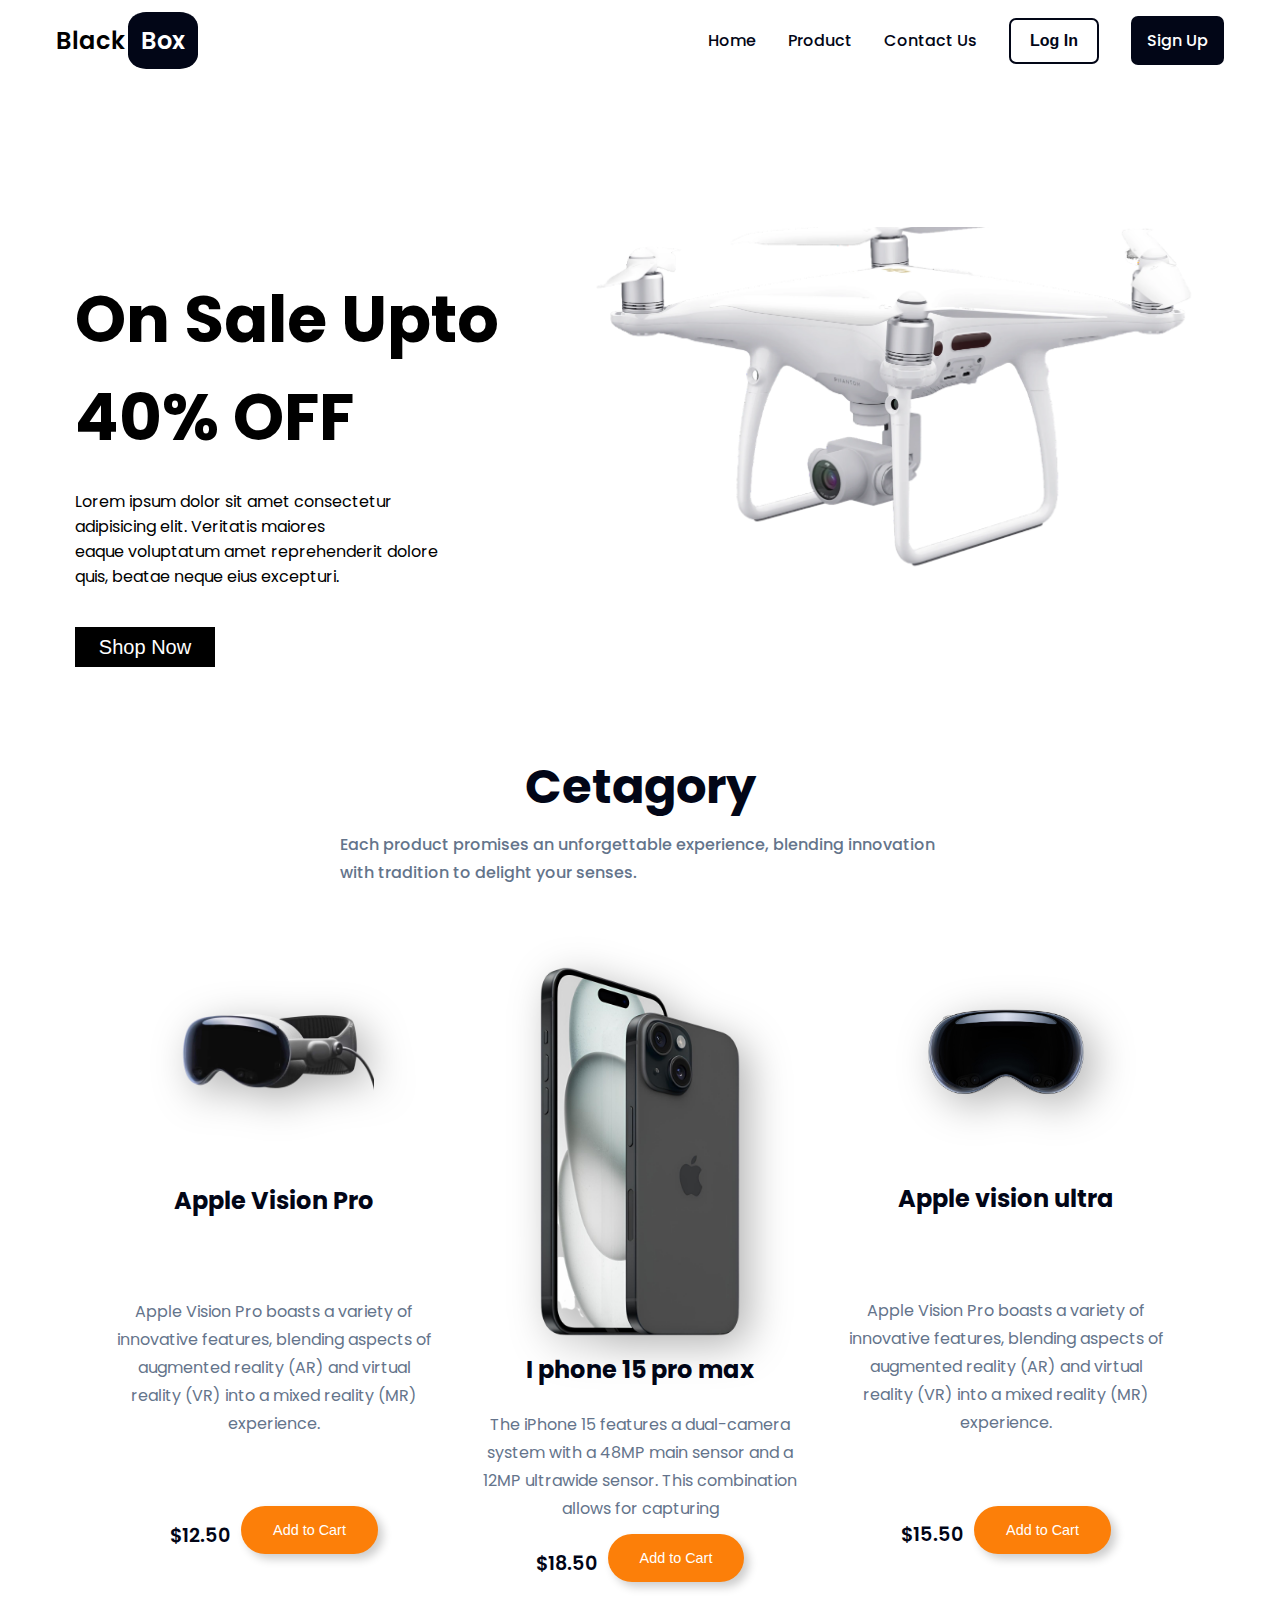
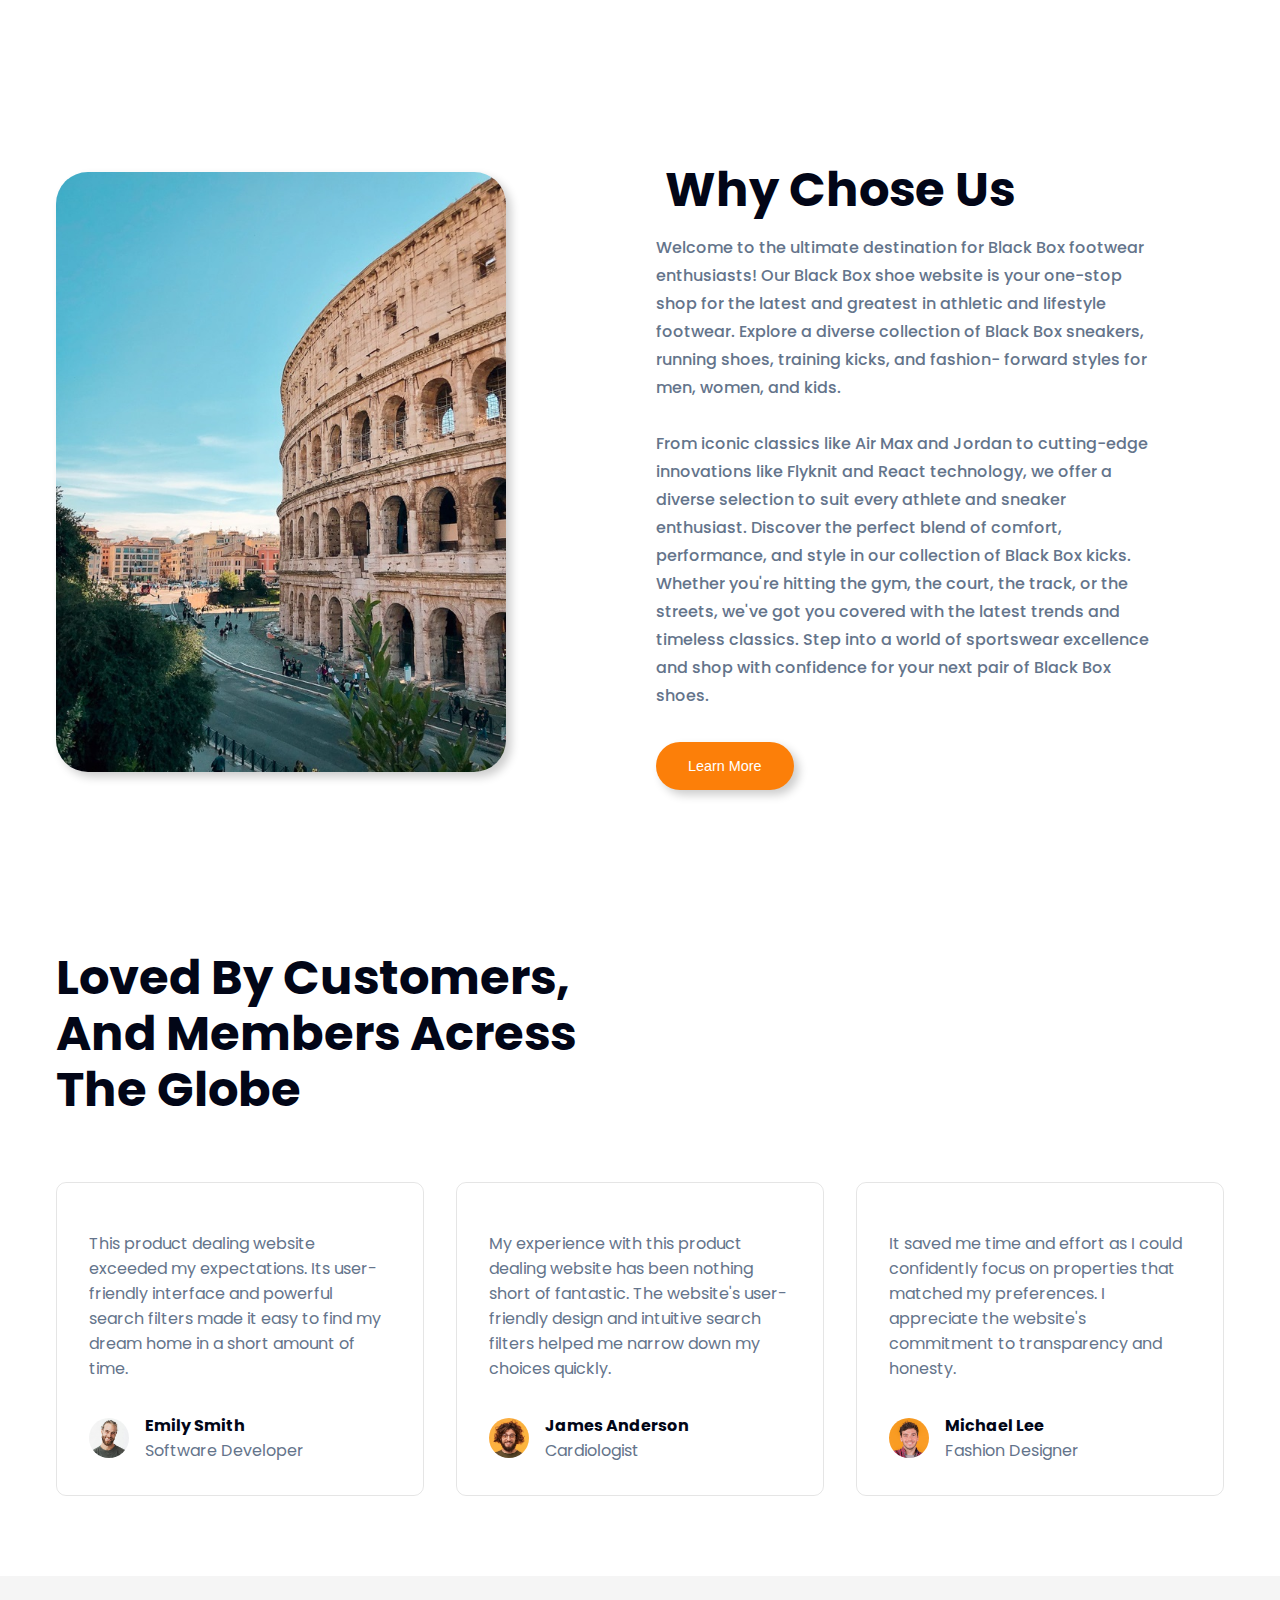
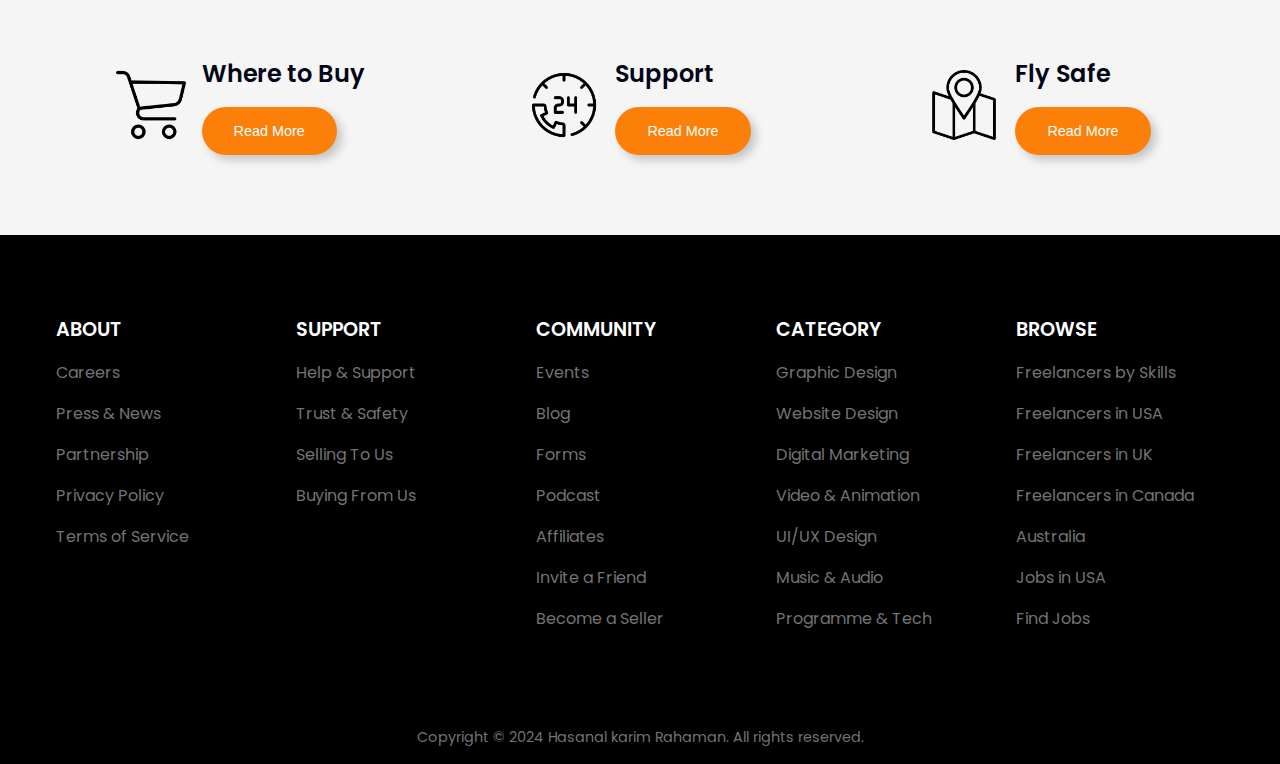
<file: mid-friday/index.html>
<!DOCTYPE html>
<html lang="en">
<head>
    <meta charset="UTF-8">
    <meta name="viewport" content="width=device-width, initial-scale=1.0">
    <title>Black Box</title>
  
    <link rel="stylesheet" href="styles.css" />
</head>
<body>
    <header>
        <nav>
            <div class="nav__logo">Black<span>Box</span></div>
            <ul class="nav__structure">
              <li ><a class="nav_link" href="index.html">Home</a></li>
              <li ><a class="nav_link" href="product.html">Product</a></li>
                <li class="nav_link"><a href="contact.html">Contact Us</a></li>
              <button class=" signup_login_btn login_btn">Log In</button>
              <li class="nav_link signup_login_btn">Sign Up</li>
            </ul>
          </nav>

    <!-- hasanal Karim Rahman-->
      <!-- ID 2010014-->


    </header>

 
    <div class="main">
      <div class="mainText">
          <h1>On Sale Upto <br> 40% OFF</h1>
          <!-- lorem20 -->
          <p>Lorem ipsum dolor sit amet consectetur <br>
              adipisicing elit. Veritatis maiores <br>
              eaque voluptatum amet reprehenderit dolore <br>
              quis, beatae neque eius excepturi.</p>
          <button>Shop Now</button>
      </div>
      
          <img  class="main-banner"src="main.png" alt="">
  </div>









    <section class="section__container special__container" id="special">
      <h2 class="section__header">Cetagory</h2>
      <p class="section__description">
        Each product promises an unforgettable  experience, blending
        innovation with tradition to delight your senses.
      </p>
      <div class="special__grid">
        <div class="special__card">
          <img src="assets/special-1.png" alt="special" />
          <h4>Apple Vision Pro</h4>
          <p>
            Apple Vision Pro boasts a variety of innovative features, 
            blending aspects of augmented reality (AR) and virtual reality
             (VR) into a mixed reality (MR) experience. 
          </p>
        
          <div class="special__footer">
            <p class="price">$12.50</p>
            <button class="btn">Add to Cart</button>
          </div>
        </div>
        <div class="special__card">
          <img src="assets/special-2.png" alt="special" />
          <h4>I phone 15 pro max</h4>
          <p>
            The iPhone 15 features a dual-camera system with a
             48MP main sensor and a 12MP ultrawide sensor. 
             This combination allows for capturing
          </p>
      
          <div class="special__footer">
            <p class="price">$18.50</p>
            <button class="btn">Add to Cart</button>
          </div>
        </div>
        <div class="special__card">
          <img src="assets/special-3.png" alt="special" />
          <h4>Apple vision ultra</h4>
          <p>
            Apple Vision Pro boasts a variety of innovative features, 
            blending aspects of augmented reality (AR) and virtual reality
             (VR) into a mixed reality (MR) experience. 
          </p>
       
          <div class="special__footer">
            <p class="price">$15.50</p>
            <button class="btn">Add to Cart</button>
          </div>
        </div>
      </div>
    </section>





    <section class="section__container travel__container" id="travel">
      <div class="travel__image">
        <img src="assets/travel.jpg" alt="travel" />
      </div>
      <div class="travel__content">
        <h2 class="section__header">Why Chose Us</h2>
        <p class="section__description">
          Welcome to the ultimate destination for Black Box footwear enthusiasts! Our Black Box shoe
           website is your one-stop shop for the latest and greatest in athletic and lifestyle footwear. 
           Explore a diverse collection of Black Box sneakers, running shoes, training kicks, and fashion-
           forward styles for men, women, and kids.  <br><br>

           From iconic classics like Air Max and Jordan to cutting-edge innovations like Flyknit and React 
           technology, we offer a diverse selection to suit every athlete and sneaker enthusiast. Discover 
           the perfect blend of comfort, performance, and style in our collection of Black Box kicks. Whether
            you're hitting the gym, the court, the track, or the streets, we've got you covered with the 
            latest trends and timeless classics. Step into a world of sportswear excellence and shop with 
            confidence for your next pair of Black Box shoes.
        </p>
        <button class="btn">Learn More</button>
    
      </div>
    </section>




  
    <section class="section__container business__container">
      <h2 class="section__header">
        Loved By Customers, And Members Acress The Globe
      </h2>
      <div class="business__grid">
        <div class="business__card">
       
          <p>
            This product dealing website exceeded my expectations. Its
            user-friendly interface and powerful search filters made it easy to
            find my dream home in a short amount of time.
          </p>
          <div class="business__member">
            <img src="assets/business-1.jpg" alt="member" />
            <div class="business__member__details">
              <h4>Emily Smith</h4>
              <p>Software Developer</p>
            </div>
          </div>
        </div>
        <div class="business__card">
         
          <p>
            My experience with this product dealing website has been nothing
            short of fantastic. The website's user-friendly design and intuitive
            search filters helped me narrow down my choices quickly.
          </p>
          <div class="business__member">
            <img src="assets/business-2.jpg" alt="member" />
            <div class="business__member__details">
              <h4>James Anderson</h4>
              <p>Cardiologist</p>
            </div>
          </div>
        </div>
        <div class="business__card">
        
          <p>
            It saved me time and effort as I could confidently focus on
            properties that matched my preferences. I appreciate the website's
            commitment to transparency and honesty.
          </p>
          <div class="business__member">
            <img src="assets/business-3.jpg" alt="member" />
            <div class="business__member__details">
              <h4>Michael Lee</h4>
              <p>Fashion Designer</p>
            </div>
          </div>
        </div>
      </div>
    </section>






   
    <section class="banner">
      <div class="section__container banner__container">
        <div class="banner__card">
          <img src="assets/icon-1.png" alt="icon" />
          <div>
            <h4>Where to Buy</h4>
            <button class="btn">Read More</button>
          </div>
        </div>
        <div class="banner__card">
          <img src="assets/icon-2.png" alt="icon" />
          <div>
            <h4>Support</h4>
            <button class="btn">Read More</button>
          </div>
        </div>
        <div class="banner__card">
          <img src="assets/icon-3.png" alt="icon" />
          <div>
            <h4>Fly Safe</h4>
            <button class="btn">Read More</button>
          </div>
        </div>
      </div>
    </section>









    
    <footer class="footer">
      <div class="section__container footer__container">
        <div class="footer__col">
          <h4>ABOUT</h4>
          <ul class="footer__links">
            <li><a href="#">Careers</a></li>
            <li><a href="#">Press & News</a></li>
            <li><a href="#">Partnership</a></li>
            <li><a href="#">Privacy Policy</a></li>
            <li><a href="#">Terms of Service</a></li>
          </ul>
        </div>
        <div class="footer__col">
          <h4>SUPPORT</h4>
          <ul class="footer__links">
            <li><a href="#">Help & Support</a></li>
            <li><a href="#">Trust & Safety</a></li>
            <li><a href="#">Selling To Us</a></li>
            <li><a href="#">Buying From Us</a></li>
          </ul>
        </div>
        <div class="footer__col">
          <h4>COMMUNITY</h4>
          <ul class="footer__links">
            <li><a href="#">Events</a></li>
            <li><a href="#">Blog</a></li>
            <li><a href="#">Forms</a></li>
            <li><a href="#">Podcast</a></li>
            <li><a href="#">Affiliates</a></li>
            <li><a href="#">Invite a Friend</a></li>
            <li><a href="#">Become a Seller</a></li>
          </ul>
        </div>
        <div class="footer__col">
          <h4>CATEGORY</h4>
          <ul class="footer__links">
            <li><a href="#">Graphic Design</a></li>
            <li><a href="#">Website Design</a></li>
            <li><a href="#">Digital Marketing</a></li>
            <li><a href="#">Video & Animation</a></li>
            <li><a href="#">UI/UX Design</a></li>
            <li><a href="#">Music & Audio</a></li>
            <li><a href="#">Programme & Tech</a></li>
          </ul>
        </div>
        <div class="footer__col">
          <h4>BROWSE</h4>
          <ul class="footer__links">
            <li><a href="#">Freelancers by Skills</a></li>
            <li><a href="#">Freelancers in USA</a></li>
            <li><a href="#">Freelancers in UK</a></li>
            <li><a href="#">Freelancers in Canada</a></li>
            <li><a href="#">Australia</a></li>
            <li><a href="#">Jobs in USA</a></li>
            <li><a href="#">Find Jobs</a></li>
          </ul>
        </div>
      </div>
      <div class="footer__bar">
        Copyright © 2024 Hasanal karim Rahaman. All rights reserved.
      </div>
    </footer>











</body>
</html>
</file>
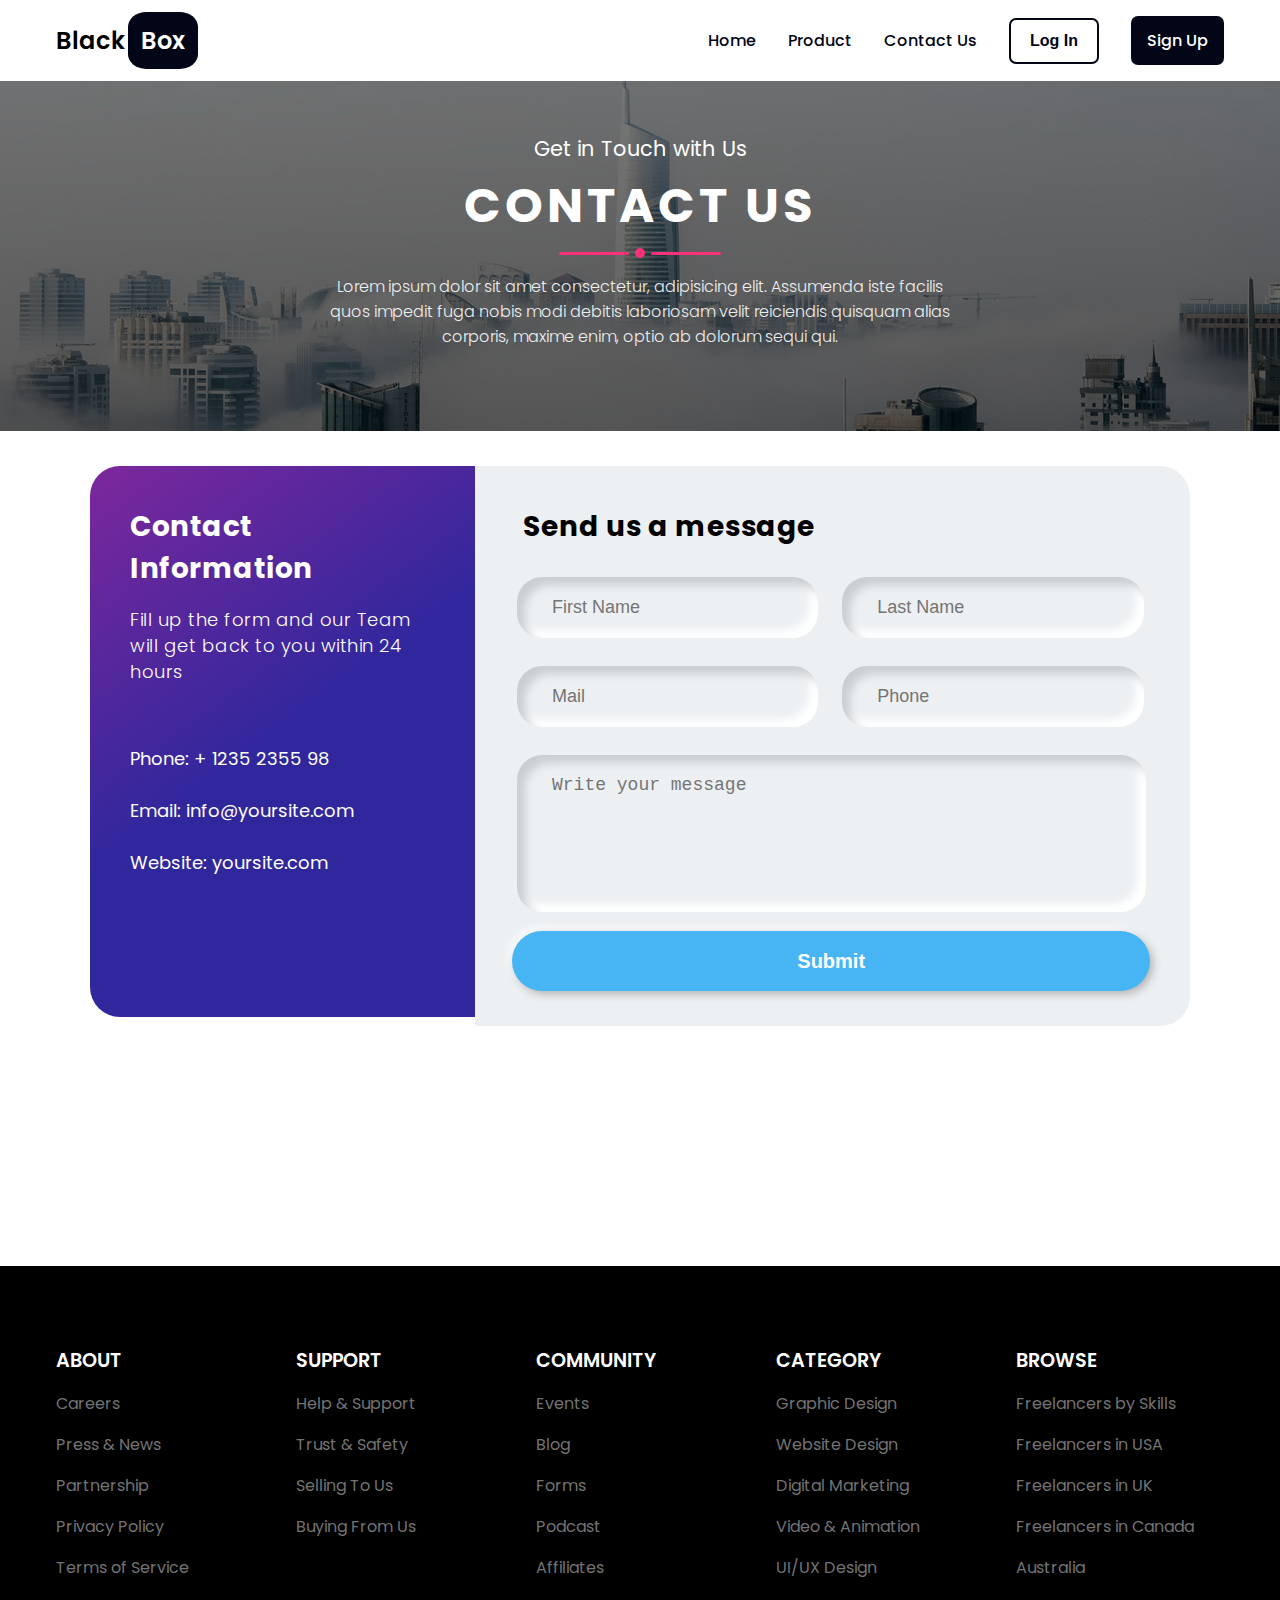
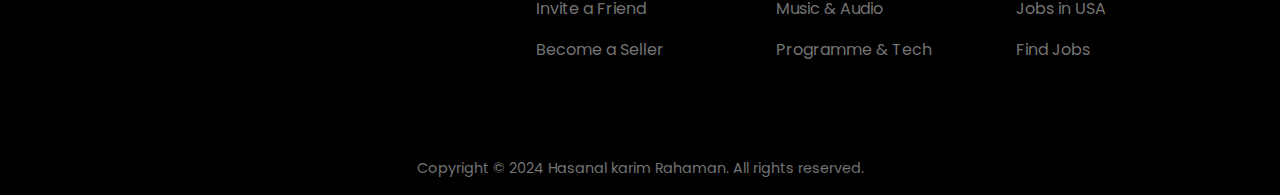
<file: mid-friday/contact.html>
<!DOCTYPE html>
<html lang="en">
<head>
    <meta charset="UTF-8">
    <meta name="viewport" content="width=device-width, initial-scale=1.0">
    <title>Black Box</title>
  
    <link rel="stylesheet" href="styles.css" />
</head>
<body>
    <header>
        <nav>
            <div class="nav__logo">Black<span>Box</span></div>
            <ul class="nav__structure">
             
            <li ><a class="nav_link" href="index.html">Home</a></li>
            <li ><a class="nav_link" href="product.html">Product</a></li>
              <li class="nav_link"><a href="contact.html">Contact Us</a></li>
              <button class=" signup_login_btn login_btn">Log In</button>
              <li class="nav_link signup_login_btn">Sign Up</li>
            </ul>
          </nav>


    </header>


      
    <!-- hasanal Karim Rahman-->
      <!-- ID 2010014-->


 
    <section class = "contact-section">
        <div class = "contact-bg">
          <h3>Get in Touch with Us</h3>
          <h2>contact us</h2>
          <div class = "line">
            <div></div>
            <div></div>
            <div></div>
          </div>
          <p class = "text">Lorem ipsum dolor sit amet consectetur, adipisicing elit. Assumenda iste facilis quos impedit fuga nobis modi debitis laboriosam velit reiciendis quisquam alias corporis, maxime enim, optio ab dolorum sequi qui.</p>
        </div>
  


  <div class="contact-body">

    <div class="box-wrapper">
        <div class="info-wrap">
            <h2 class="info-title">Contact Information</h2>
            <h3 class="info-sub-title">Fill up the form and our Team will get back to you within 24 hours</h3>
            <ul class="info-details">
                <li>
                    
                    <span>Phone:</span> <a href="tel:+ 1235 2355 98">+ 1235 2355 98</a>
                </li>
                <li>
            
                    <span>Email:</span> <a href="mailto:info@yoursite.com">info@yoursite.com</a>
                </li>
                <li>
                    
                    <span>Website:</span> <a href="#">yoursite.com</a>
                </li>
            </ul>
          
        </div>
        <div class="form-wrap">
            <form action="#" method="POST">
                <h2 class="form-title">Send us a message</h2>
                <div class="form-fields">
                    <div class="form-group">
                        <input type="text" class="fname" placeholder="First Name">
                    </div>
                    <div class="form-group">
                        <input type="text" class="lname" placeholder="Last Name">
                    </div>
                    <div class="form-group">
                        <input type="email" class="email" placeholder="Mail">
                    </div>
                    <div class="form-group">
                        <input type="number" class="phone" placeholder="Phone">
                    </div>
                    <div class="form-group">
                        <textarea name="message" id="" placeholder="Write your message"></textarea>
                    </div>
                </div>
                <input type="submit"  class="submit-button">
            </form>
        </div>
    </div>

  </div>









    
    <footer class="footer">
      <div class="section__container footer__container">
        <div class="footer__col">
          <h4>ABOUT</h4>
          <ul class="footer__links">
            <li><a href="#">Careers</a></li>
            <li><a href="#">Press & News</a></li>
            <li><a href="#">Partnership</a></li>
            <li><a href="#">Privacy Policy</a></li>
            <li><a href="#">Terms of Service</a></li>
          </ul>
        </div>
        <div class="footer__col">
          <h4>SUPPORT</h4>
          <ul class="footer__links">
            <li><a href="#">Help & Support</a></li>
            <li><a href="#">Trust & Safety</a></li>
            <li><a href="#">Selling To Us</a></li>
            <li><a href="#">Buying From Us</a></li>
          </ul>
        </div>
        <div class="footer__col">
          <h4>COMMUNITY</h4>
          <ul class="footer__links">
            <li><a href="#">Events</a></li>
            <li><a href="#">Blog</a></li>
            <li><a href="#">Forms</a></li>
            <li><a href="#">Podcast</a></li>
            <li><a href="#">Affiliates</a></li>
            <li><a href="#">Invite a Friend</a></li>
            <li><a href="#">Become a Seller</a></li>
          </ul>
        </div>
        <div class="footer__col">
          <h4>CATEGORY</h4>
          <ul class="footer__links">
            <li><a href="#">Graphic Design</a></li>
            <li><a href="#">Website Design</a></li>
            <li><a href="#">Digital Marketing</a></li>
            <li><a href="#">Video & Animation</a></li>
            <li><a href="#">UI/UX Design</a></li>
            <li><a href="#">Music & Audio</a></li>
            <li><a href="#">Programme & Tech</a></li>
          </ul>
        </div>
        <div class="footer__col">
          <h4>BROWSE</h4>
          <ul class="footer__links">
            <li><a href="#">Freelancers by Skills</a></li>
            <li><a href="#">Freelancers in USA</a></li>
            <li><a href="#">Freelancers in UK</a></li>
            <li><a href="#">Freelancers in Canada</a></li>
            <li><a href="#">Australia</a></li>
            <li><a href="#">Jobs in USA</a></li>
            <li><a href="#">Find Jobs</a></li>
          </ul>
        </div>
      </div>
      <div class="footer__bar">
        Copyright © 2024 Hasanal karim Rahaman. All rights reserved.
      </div>
    </footer>


</body>
</html>
</file>
<file: mid-friday/styles.css>
@import url("https://fonts.googleapis.com/css2?family=Poppins:wght@400;500;600;700&display=swap");

  


/*   hasanal Karim Rahman- */

/*   id 2010014 */

  
  body {
    font-family: "Poppins", sans-serif;
  }

  a {
    text-decoration: none;
    color: var(--text-dark);
  
  }
:root {
  --text-dark: #020617;
  --text-light: #64748b;
  --extra-light: #f1f5f9;
  --white: #ffffff;


  
  --text-grey: #737373;
  --extra-light: #f5f5f5;

  --primary-color: #fc7f09;
  --primary-color-light: #fffcfa;
  --primary-color-dark: #db6e09;
  --max-width: 1200px;
}

* {
  padding: 0;
  margin: 0;
  box-sizing: border-box;
}


.signup_login_btn {
    min-width: 90px;
    padding: 0.75rem 1rem;
    font-size: 1rem;
    font-weight: 600;
    outline: none;
    border: none;
    border-radius: 7px;
    color: var(--white);
    background-color: var(--text-dark);
    cursor: pointer;
    transition: 0.3s;
  }



  
  .login_btn {
    color: var(--text-dark);
    border: 2px solid var(--text-dark);
    background-color: transparent;
  }
  
  
  .signup_login_btn:hover {
    color: var(--text-dark) !important;
    background-color: var(--extra-light);
    box-shadow: 2px 2px 10px rgba(0, 0, 0, 0.2);
  }
  
  
  .nav__logo {
    font-size: 1.5rem;
    font-weight: 600;
  }
  
  .nav__logo span {
    padding: 0.75rem 13px;
    margin-right: 0.5rem;
    margin-left: 3px;
    border-radius: 26%;
    color: var(--white);
    background-color: var(--text-dark);
  }
  
nav {
    max-width: var(--max-width);
    padding: 1rem;
    margin: auto;
    display: flex;
    align-items: center;
    justify-content: space-between;
  }
  
  .nav__structure {  
    list-style: none;
    display: flex;
    align-items: center;
    gap: 2rem;
  }

  .nav_link {
    font-size: 1rem;
    font-weight: 500;
    cursor: pointer;
    transition: 0.3s;
  }
  
  .nav_link:hover {
    color: var(--text-light);
  }
  
  
 





.main{
  padding: 12px;
  display: flex;
  justify-content: center;
  margin-top: 134px;
}

.main p{
  margin-top: 22px;

}
.mainText{
  margin-top: 44px;
}
.mainText h1{
  font-size: 65px;
}
.main button{
  background-color: black;
  color: #fff;
  font-size: 20px;
  width: 140px;
  height: 40px;
  margin-top: 22px;
  border: none;

}
.main button:hover{
  border: 2px solid black;
  color: rgb(250, 9, 49);
  font-weight: 600;
  background-color: transparent;
  cursor: pointer;
}

.main-banner{
  margin-left: 5rem;
  width: 626px;
  height: 344px;
  object-fit: cover;
}





/*  special*****************************************************/




.section__container {
  max-width: var(--max-width);
  margin: auto;
  padding: 5rem 1rem;
}

.section__header {

  margin-bottom: 1rem;
  font-size: 2.5rem;
  font-weight: 700;
  line-height: 3rem;
  color: var(--text-dark);
  text-align: center;
}

.section__description {
  color: var(--text-light);
  line-height: 1.75rem;
  text-align: center;
}

.btn {
  padding: 0.75rem 1.5rem;
  outline: none;
  border: none;
  white-space: nowrap;
  font-size: 1rem;
  color: var(--white);
  background-color: var(--primary-color);
  border-radius: 10px;
  transition: 0.3s;
  cursor: pointer;
}

.btn:hover {
  background-color: var(--primary-color-dark);
}


.special__container :is(.section__header, .section__description) {
  max-width: 600px;
  margin-inline: auto;
}

.special__grid {
  justify-content: center;
  margin-top: 4rem;
  display: grid;
  grid-template-columns: repeat(3, 350px);
  gap: 1rem;
}

.special__card {

  display: flex;
  flex-direction: column;

  justify-content: space-around;
  border: 20x solid black;
  padding: 1rem;
  text-align: center;
  border-radius: 2rem;
  transition: 0.3s;
}

p {
  display: block;
  margin-block-start: 1em;
  margin-block-end: 1em;
  margin-inline-start: 0px;
  margin-inline-end: 0px;
}

.special__card:hover {
  box-shadow: 10px 10px 40px rgba(0, 0, 0, 0.1);
}

.special__card img {
  max-width: 200px;
  margin-inline: auto;
  margin-bottom: 1rem;
  filter: drop-shadow(10px 10px 20px rgba(0, 0, 0, 0.3));
}

.special__card h4 {
  margin-bottom: 0.5rem;
  font-size: 1.5rem;
  font-weight: 700;
  color: var(--text-dark);
}

.special__card p {
  margin-bottom: 0.5rem;
  color: var(--text-light);
  line-height: 1.75rem;
}


.special__footer {
  display: flex;
  align-items: center;
  justify-content: center;
  gap: 10px;
}

.special__footer .price {
  font-size: 1.2rem;
  font-weight: 600;
  color: var(--text-dark);
}



/*  Blooooog  */


.section__container {
  max-width: var(--max-width);
  margin: auto;
  padding: 5rem 1rem;
}

.section__header {
  margin-right: 200px;
  margin-bottom: 1rem;
  font-size: 3rem;
  font-weight: 700;
  line-height: 3.5rem;
  color: var(--text-dark);
}

.section__description {
  margin-bottom: 2rem;
  max-width: 500px;
  font-weight: 500;
  text-align: left;
  text-decoration-color: #020617;
}

.btn {
  width: fit-content;
  padding: 1rem 2rem;
  outline: none;
  border: none;
  font-size: 0.9rem;
  color: var(--white);
  background-color: var(--primary-color);
  border-radius: 5rem;
  box-shadow: 5px 5px 10px rgba(0, 0, 0, 0.2);
  transition: 0.3s;
  cursor: pointer;
}

.btn:hover {
  background-color: var(--primary-color-dark);
}



.travel__container {
  display: grid;

  grid-template-columns: repeat(2, 1fr);
  align-items: center;

  gap: 2rem;
}

.travel__image img {
  max-width: 450px;
  margin-inline: auto;
  border-radius: 2rem;
  box-shadow: 5px 5px 10px rgba(0, 0, 0, 0.2);
}

.travel__content img {
  margin-top: 4rem;
  max-width: 300px;
}





/*  review card******************************  */


.business__container .section__header {
  max-width: 600px;
  text-align: left;
}

.business__grid {
  margin-top: 4rem;
  display: grid;
  grid-template-columns: repeat(3, 1fr);
  gap: 2rem;
}

.business__card {
  padding: 2rem;
  border-radius: 10px;
  border: 1px solid rgba(0, 0, 0, 0.1);
  transition: 0.3s;
}

.business__card:hover {
  box-shadow: 10px 10px 20px rgba(0, 0, 0, 0.1);
}


.business__card p {
  margin-bottom: 2rem;
  color: var(--text-light);
}

.business__member {
  display: flex;
  align-items: center;
  gap: 1rem;
}

.business__member img {
  max-width: 40px;
  border-radius: 100%;
}

.business__member__details h4 {
  color: var(--text-dark);
}

.business__member__details p {
  margin: 0;
}










/*  uploaded******************************  */



.banner__card {
  justify-content: flex-start;
}

.banner__container {
  grid-template-columns: repeat(3, 1fr);
}




.banner {
  background-color: var(--extra-light);
}

.banner__container {
  display: grid;
  gap: 2rem;
}

.banner__card {
  display: flex;
  align-items: center;
  justify-content: center;
  gap: 1rem;
}

.banner__card img {
  max-width: 70px;
}

.banner__card h4 {
  margin-bottom: 1rem;
  font-size: 1.5rem;
  font-weight: 600;
  color: var(--text-dark);
}




















/*  foooooter******************************  */





.client__footer {
  display: flex;
  align-items: center;
  justify-content: space-between;
  gap: 1rem;
}

.client__footer h4 {
  font-size: 1.2rem;
  font-weight: 600;
  color: var(--text-dark);
}

.client__footer h5 {
  font-size: 1rem;
  font-weight: 500;
  color: var(--text-grey);
}

.client__footer span {
  padding: 5px 11px;
  font-size: 1.5rem;
  color: var(--white);
  background-color: var(--text-dark);
  border-radius: 5px;
}

.footer {
  background-color: black;
}

.footer__container {
  display: grid;
  gap: 4rem 2rem;
}

.footer__col h4 {
  margin-bottom: 1rem;
  font-size: 1.2rem;
  font-weight: 600;
  color: var(--white);
}

.footer__links {
  list-style: none;
  display: grid;
  gap: 1rem;
}

.footer__links a {
  color: var(--text-grey);
}

.footer__links a:hover {
  color: var(--white);
}

.footer__bar {
  padding: 1rem;
  font-size: 0.9rem;
  color: var(--text-grey);
  text-align: center;
}



.talent__grid {
  grid-template-columns: repeat(4, 1fr);
}

.footer__container {

  background-color: black;

  

  grid-template-columns: repeat(5, 1fr);
}











.container{
  background:linear-gradient(45deg, blueviolet, lightgreen);
  padding:15px 9%;
  padding-bottom: 100px;
}

.container .heading{
  text-align: center;
  padding-bottom: 15px;
  color:#fff;
  text-shadow: 0 5px 10px rgba(0,0,0,.2);
  font-size: 50px;
}

.container .box-container{
  display: grid;
  grid-template-columns: repeat(auto-fit, minmax(270px, 1fr));
  gap:15px;
}

.container .box-container .box{
  box-shadow: 0 5px 10px rgba(0,0,0,.2);
  border-radius: 5px;
  background: #fff;
  text-align: center;
  padding:30px 20px;
}

.container .box-container .box img{
  height: 80px;
}

.container .box-container .box h3{
  color:#444;
  font-size: 22px;
  padding:10px 0;
}

.container .box-container .box p{
  color:#777;
  font-size: 15px;
  line-height: 1.8;
}

.container .box-container .box .btn{
  margin-top: 10px;
  display: inline-block;
  background:#333;
  color:#fff;
  font-size: 17px;
  border-radius: 5px;
  padding: 8px 25px;
}

.container .box-container .box .btn:hover{
  letter-spacing: 1px;
}

.container .box-container .box:hover{
  box-shadow: 0 10px 15px rgba(0,0,0,.3);
  transform: scale(1.03);
}







.contact-bg{
    height: 40vh;
    background: linear-gradient(rgba(0, 0, 0, 0.5), rgba(0, 0, 0, 0.8)), url(assets/contact-bg.jpg);
    background-position: 50% 100%;
    background-repeat: no-repeat;
    background-attachment: fixed;
    text-align: center;
    color: #fff;
    display: flex;
    flex-direction: column;
    justify-content: center;
    align-items: center;

  height: 350px;
}
.contact-bg h3{



    font-size: 1.3rem;
    font-weight: 400;
}
.contact-bg h2{
    font-size: 3rem;
    text-transform: uppercase;
    padding: 0.4rem 0;
    letter-spacing: 4px;
}
.line div{
    margin: 0 0.2rem;
}
.line div:nth-child(1),
.line div:nth-child(3){
    height: 3px;
    width: 70px;
    background: #f7327a;
    border-radius: 5px;
}
.line{
    display: flex;
    align-items: center;
}
.line div:nth-child(2){
    width: 10px;
    height: 10px;
    background: #f7327a;
    border-radius: 50%;
}
.text{
    font-weight: 300;
    opacity: 0.9;
}
.contact-bg .text{
  max-width: 50%;
    width: 50%;
    margin-bottom: 30px;
    margin-left: auto;
    margin-right: auto;
 
}


.contact-body{

  width: 100%;

  height: 800px;



}













.box-wrapper{
  position: relative;
  display: table;
  width:1100px;
  margin:auto;
  margin-top:35px;
  border-radius: 30px;
}
.info-wrap{
  width:35%;
  height: 551px;
  padding: 40px;
  float: left;
  display: block;
  border-radius: 30px 0px 0px 30px;
  background: linear-gradient(144deg, rgba(126,39,156,1) 0%, rgba(49,39,157,1) 49%);
  color: #fff;
}
.info-title{
  text-align: left;
  font-size: 28px;
  letter-spacing: 0.5px;
}
.info-sub-title{
  font-size: 18px;
  font-weight: 300;
  margin-top: 17px;
  letter-spacing: 0.5px;
  line-height: 26px;
}
.info-details {
  list-style: none;
  margin: 60px 0px;
}
.info-details li {
  margin-top: 25px;
  font-size: 18px;
  color: #fff;
}
.info-details li i {
  background: #F44770;
  padding: 12px;
  border-radius: 50%;
  margin-right: 5px;
}
.info-details li a {
  color: #fff;
  text-decoration: none;
}
.info-details li a:hover {
  color: #F44770;
}

.form-wrap{
  width:65%;
  float: right;
  padding:40px 25px 35px 25px;
  border-radius: 0px 30px 30px 0px;
  background: #ecf0f3;
}
.form-title{
  text-align: left;
  margin-left: 23px;
  font-size: 28px;
  letter-spacing: 0.5px;
}
.form-fields{
  display: table;
  width: 100%;
  padding: 15px 5px 5px 5px;
}
.form-fields input,
.form-fields textarea{
  border: none;
  outline:none;
  background: none;
  font-size: 18px;
  color:#555;
  padding: 20px 10px 20px 5px;
  width:100%
}
.form-fields textarea{
  height: 150px;
  resize: none;
}
.form-group{
  width: 46%;
  float: left;
  padding: 0px 30px;
  margin: 14px 12px;
  border-radius: 25px;
  box-shadow: inset 8px 8px 8px #cbced1, inset -8px -8px 8px #ffffff;
}
.form-fields .form-group:last-child {
  width: 96%;
}
.submit-button{
  width: 96%;
  height: 60px;
  margin: 0px 12px;
  border-radius: 30px;
  font-size: 20px;;
  font-weight: 700;
  outline: none;
  border:none;
  cursor: pointer;
  color:#fff;
  text-align: center;
  background: #47b5f4;
  box-shadow: 3px 3px 8px #b1b1b1, -3px -3px 8px #ffffff;
  transition: .5s;
}
.submit-button:hover{
  background: #31279d;
}


/* Responsive css */
</file>
